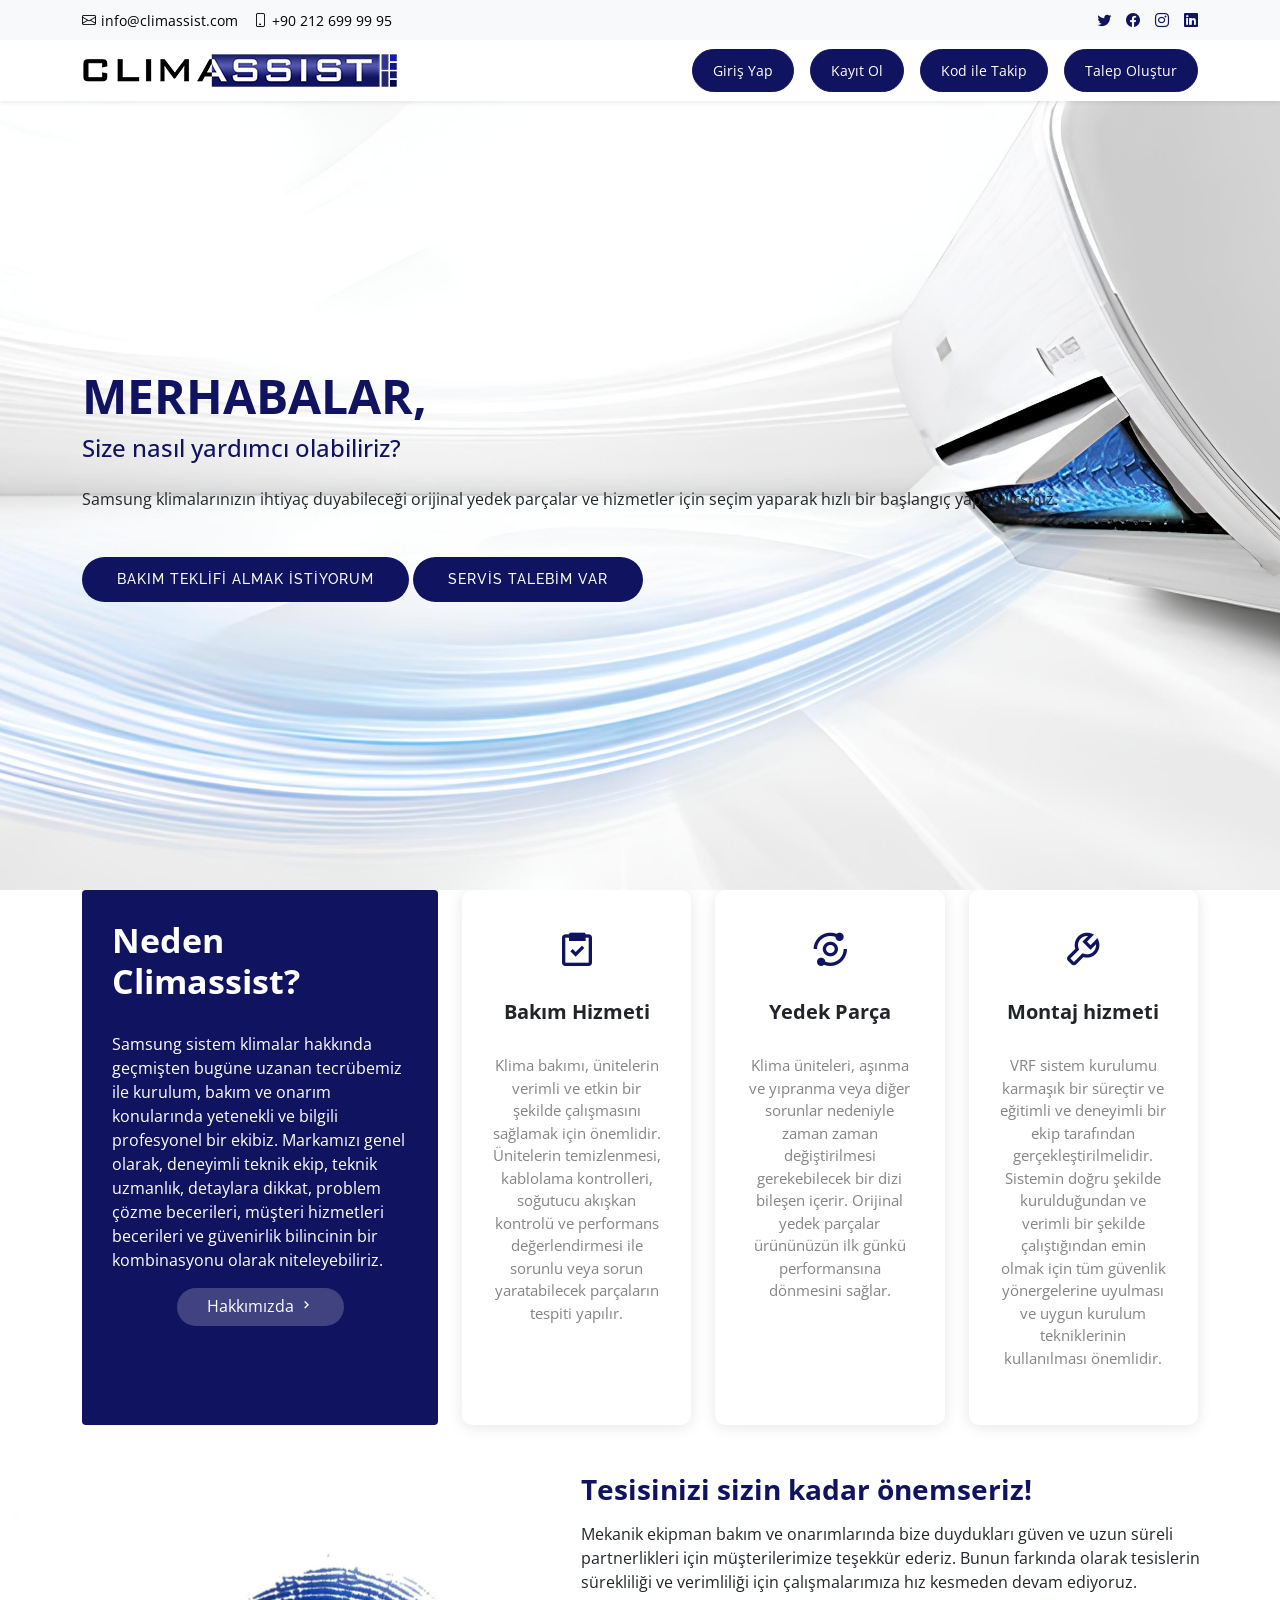
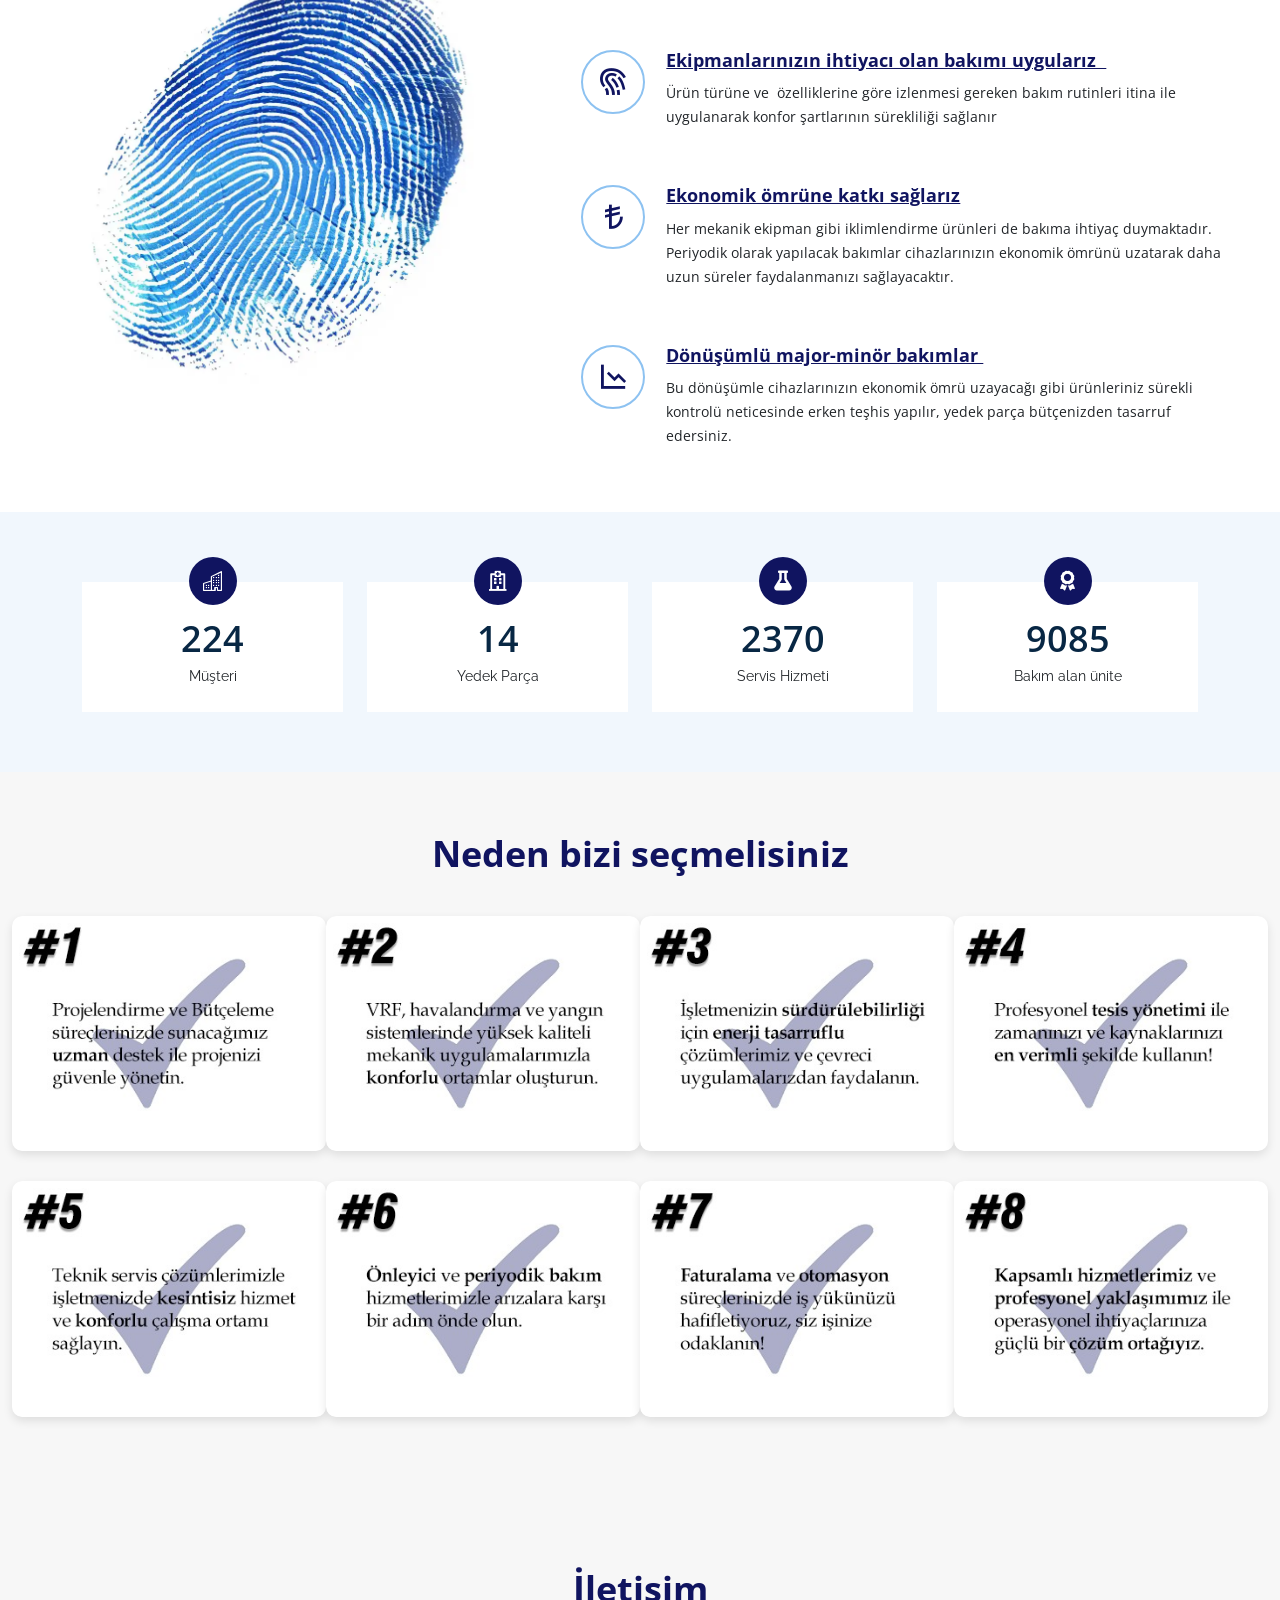
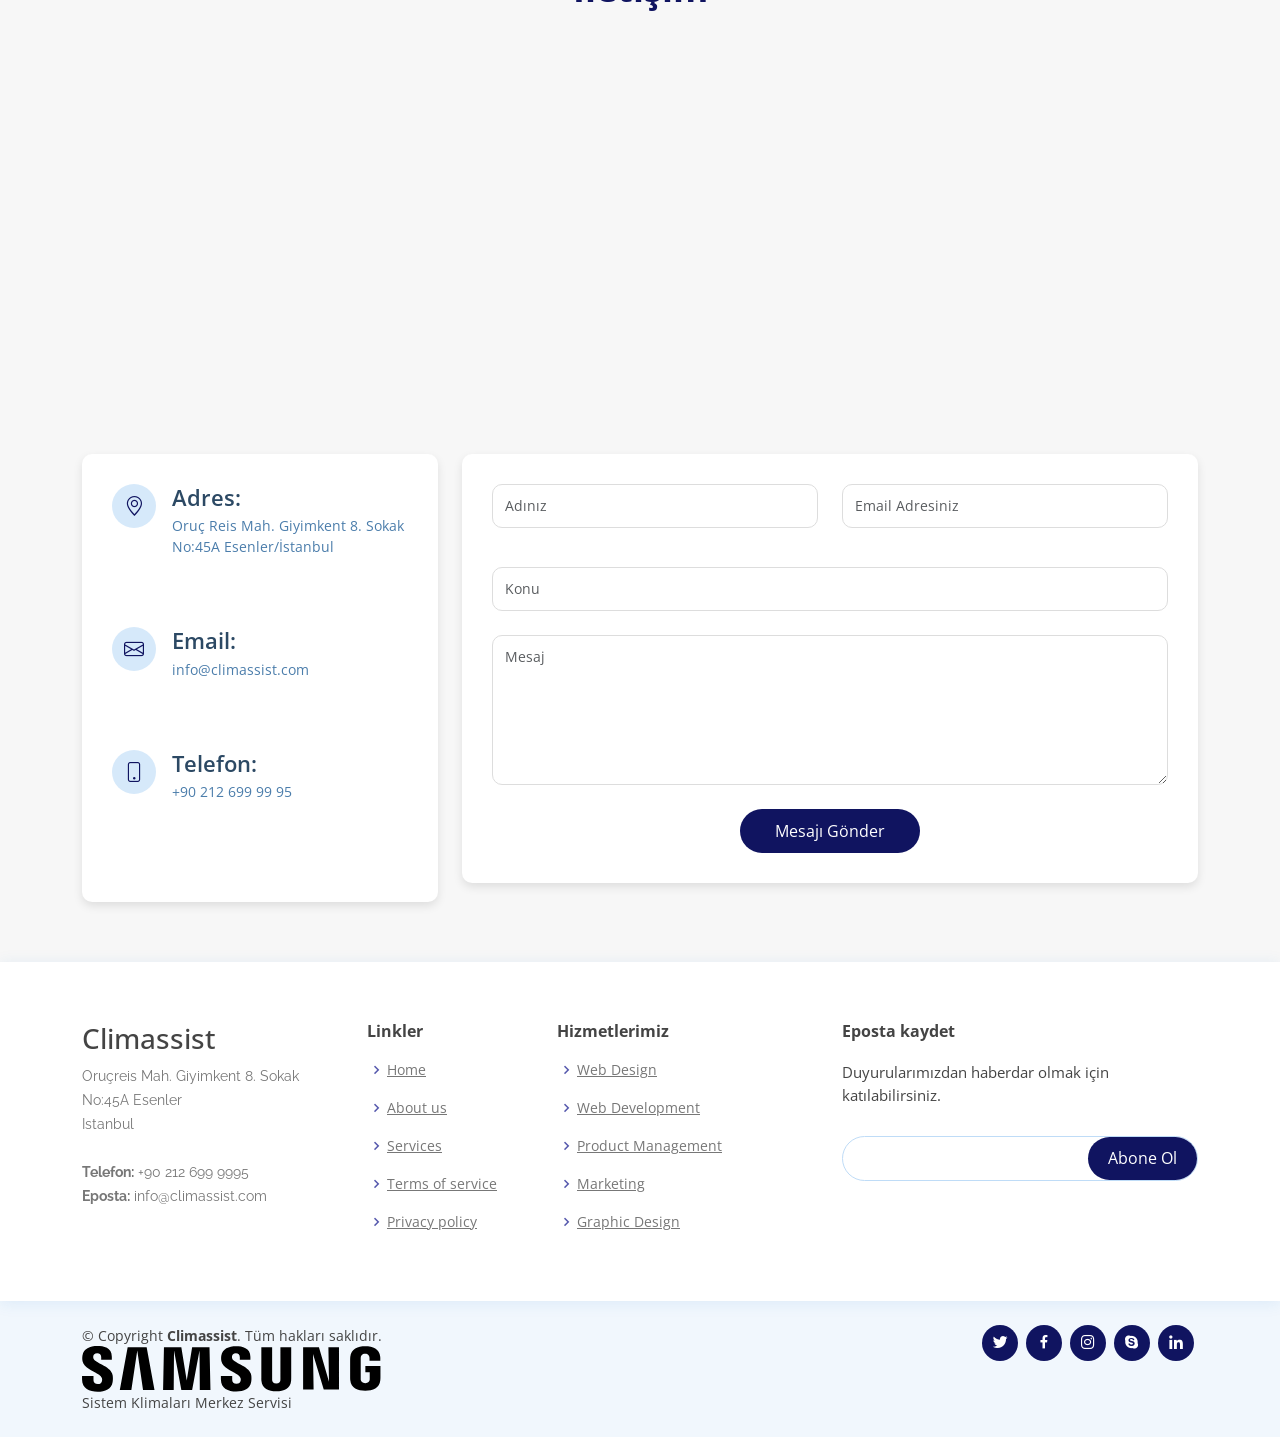
<file: index.html>
<!DOCTYPE html>
<html lang="tr">

<head>
  <meta charset="UTF-8">
  <meta name="viewport" content="width=device-width, initial-scale=1.0">
  <title>Climassist | Yedek Parça, Montaj, Bakım</title>
  <meta name="description"
  content="Samsung VRF ve diğer ticari/bireysel klima ürünleri için yedek parça, montaj ve bakım hizmeti ihtiyaçlarınız için iletişime geçebilirsiniz. Kompröser, fan motoru, elektronik kart, sensör, kumanda ve daha fazla yedek parça için teklif isteyiniz. Tüm Türkiye için sevk ve servis operasyonumuz mevcuttur.">

    <!-- Google Fonts -->
    <link href="https://fonts.googleapis.com/css?family=Open+Sans:300,300i,400,400i,600,600i,700,700i|Raleway:300,300i,400,400i,500,500i,600,600i,700,700i|Poppins:300,300i,400,400i,500,500i,600,600i,700,700i" rel="stylesheet">
    
  <!-- Favicons -->
  <meta content="text/html; charset=utf-8" http-equiv="Content-Type">
  <meta content="tr" http-equiv="Content-Language">
  <meta name="description" content="Samsung VRF ve diğer ticari/bireysel klima ürünleri için yedek parça, montaj ve bakım hizmeti ihtiyaçlarınız için iletişime geçebilirsiniz. Kompröser, fan motoru, elektronik kart, sensör, kumanda ve daha fazla yedek parça için teklif isteyiniz. Tüm Türkiye için sevk ve servis operasyonumuz mevcuttur.">
  <link href="img/favicon.png" rel="icon">
  <link href="img/apple-touch-icon.png" rel="apple-touch-icon">

  <!-- Bootstrap CSS -->
  <link href="https://cdn.jsdelivr.net/npm/bootstrap@5.3.0-alpha1/dist/css/bootstrap.min.css" rel="stylesheet">

  <!-- Özel CSS -->
  <link href="style.css" rel="stylesheet">

  <!-- Vendor CSS Files -->
  <link href="vendor/fontawesome-free/css/all.min.css" rel="stylesheet">
  <link href="vendor/animate.css/animate.min.css" rel="stylesheet">
  <link href="vendor/bootstrap-icons/bootstrap-icons.css" rel="stylesheet">
  <link href="vendor/boxicons/css/boxicons.min.css" rel="stylesheet">
  <link href="vendor/glightbox/css/glightbox.min.css" rel="stylesheet">
  <link href="vendor/remixicon/remixicon.css" rel="stylesheet">
  <link href="vendor/swiper/swiper-bundle.min.css" rel="stylesheet">

</head>

<body>
  <div id="topbar" class="d-flex align-items-center fixed-top">
    <div class="container d-flex justify-content-between">
      <div class="contact-info d-flex align-items-center">
        <i class="bi bi-envelope"></i> <a href="mailto:info@climassist.com">info@climassist.com</a>
        <i class="bi bi-phone"></i> +90 212 699 99 95
      </div>
      <div class="d-none d-lg-flex social-links align-items-center">
        <a href="#" class="twitter"><i class="bi bi-twitter"></i></a>
        <a href="#" class="facebook"><i class="bi bi-facebook"></i></a>
        <a href="#" class="instagram"><i class="bi bi-instagram"></i></a>
        <a href="#" class="linkedin"><i class="bi bi-linkedin"></i></a>
      </div>
    </div>
  </div>

  <!-- Navbar -->
  <nav class="navbar navbar-expand-lg navbar-light bg-white shadow-sm fixed-top">
    <div class="container">
      <!-- Logo -->
      <a class="navbar-brand" href="index.html">
        <img src="img/climassist_logo.png" alt="Logo" style="height: 35px;">
      </a>
      <!-- Mobil Menü Butonu -->
      <button class="navbar-toggler" type="button" data-bs-toggle="collapse" data-bs-target="#navbarNav" aria-controls="navbarNav" aria-expanded="false" aria-label="Toggle navigation">
        <span class="navbar-toggler-icon"></span>
      </button>
      <!-- Menü -->
      <div class="collapse navbar-collapse" id="navbarNav">
        <ul class="navbar-nav ms-auto">
        </ul>
        <a href="login.html" class="btn btn-primary ms-3">Giriş Yap</a>
        <a href="register.html" class="btn btn-primary ms-3">Kayıt Ol</a>
        <a href="code_track.html" class="btn btn-primary ms-3">Kod ile Takip</a>
        <a href="request_form.html" class="btn btn-primary ms-3">Talep Oluştur</a>
      </div>
    </div>
  </nav>

 <!-- Hero Start -->
 <section id="hero" class="d-flex align-items-center">
  <div class="container">
    <h1>Merhabalar,</h1>
    <h2>Size nasıl yardımcı olabiliriz?</h2><br>
    <p>Samsung klimalarınızın ihtiyaç duyabileceği orijinal yedek parçalar ve hizmetler için seçim yaparak hızlı bir başlangıç yapabilirsiniz.</p>
    <a href="#about" class="btn-get-started scrollto">Bakım teklifi almak istiyorum</a>
    <a href="#about" class="btn-get-started scrollto">Servis talebim var</a>
  </div>
</section>
<!-- End Hero -->

<!-- Start NedenBiz -->
<section id="why-us" class="why-us">
  <div class="container">

    <div class="row">
      <div class="col-lg-4 d-flex align-items-stretch">
        <div class="content">
          <h3>Neden Climassist?</h3>
          <p>
              Samsung sistem klimalar hakkında geçmişten bugüne uzanan tecrübemiz ile kurulum, bakım ve onarım konularında yetenekli ve bilgili profesyonel bir ekibiz.
              Markamızı genel olarak, deneyimli teknik ekip, teknik uzmanlık, detaylara dikkat, problem çözme becerileri, müşteri hizmetleri becerileri ve güvenirlik bilincinin bir kombinasyonu olarak niteleyebiliriz.
          </p>
          <div class="text-center">
            <a href="#" class="more-btn">Hakkımızda <i class="bx bx-chevron-right"></i></a>
          </div>
        </div>
      </div>
      <div class="col-lg-8 d-flex align-items-stretch">
        <div class="icon-boxes d-flex flex-column justify-content-center">
          <div class="row">
            <div class="col-xl-4 d-flex align-items-stretch">
              <div class="icon-box mt-4 mt-xl-0">
                <i class="bx bx-task"></i>
                <h4>Bakım Hizmeti</h4>
                <p>Klima bakımı, ünitelerin verimli ve etkin bir şekilde çalışmasını sağlamak için önemlidir. Ünitelerin temizlenmesi, kablolama kontrolleri, soğutucu akışkan kontrolü ve performans değerlendirmesi ile sorunlu veya sorun yaratabilecek parçaların tespiti yapılır.</p>
              </div>
            </div>
            <div class="col-xl-4 d-flex align-items-stretch">
              <div class="icon-box mt-4 mt-xl-0">
                <i class="bx bx-analyse"></i>
                <h4>Yedek Parça</h4>
                <p>Klima üniteleri, aşınma ve yıpranma veya diğer sorunlar nedeniyle zaman zaman değiştirilmesi gerekebilecek bir dizi bileşen içerir. Orijinal yedek parçalar ürününüzün ilk günkü performansına dönmesini sağlar.</p>
              </div>
            </div>
            <div class="col-xl-4 d-flex align-items-stretch">
              <div class="icon-box mt-4 mt-xl-0">
                <i class="bx bx-wrench"></i>
                <h4>Montaj hizmeti</h4>
                <p>VRF sistem kurulumu karmaşık bir süreçtir ve eğitimli ve deneyimli bir ekip tarafından gerçekleştirilmelidir. Sistemin doğru şekilde kurulduğundan ve verimli bir şekilde çalıştığından emin olmak için tüm güvenlik yönergelerine uyulması ve uygun kurulum tekniklerinin kullanılması önemlidir.</p>
              </div>
            </div>
          </div>
        </div><!-- End .content-->
      </div>
    </div>

  </div>
</section>
 <!-- End NedenBiz -->

  <!-- ======= About Section ======= -->
   <section id="about" class="about">
    <div class="container-fluid">

      <div class="row">
        <div class="col-xl-5 col-lg-6 justify-content-center d-flex flex-column">
          <img src="img/fingerprint.jpg">
        </div>

        <div class="col-xl-7 col-lg-6 icon-boxes d-flex flex-column align-items-stretch justify-content-center py-5 px-lg-5">
          <h3>Tesisinizi sizin kadar önemseriz!</h3>
          <p>Mekanik ekipman bakım ve onarımlarında bize duydukları güven ve uzun süreli partnerlikleri için müşterilerimize teşekkür ederiz. Bunun farkında olarak tesislerin sürekliliği ve verimliliği için çalışmalarımıza hız kesmeden devam ediyoruz.</p>

          <div class="icon-box">
            <div class="icon"><i class="bx bx-fingerprint"></i></div>
            <h4 class="title"><a href="">Ekipmanlarınızın ihtiyacı olan bakımı uygularız&nbsp;&nbsp;</a></h4>
            <p class="description">Ürün türüne ve&nbsp; özelliklerine göre izlenmesi gereken bakım rutinleri itina ile uygulanarak konfor şartlarının sürekliliği sağlanır&nbsp; &nbsp;</p>
          </div>

          <div class="icon-box">
            <div class="icon"><i class="bx bx-lira"></i></div>
            <h4 class="title"><a href="">Ekonomik ömrüne katkı sağlarız</a></h4>
            <p class="description">Her mekanik ekipman gibi iklimlendirme ürünleri de bakıma ihtiyaç duymaktadır. Periyodik olarak yapılacak bakımlar cihazlarınızın ekonomik ömrünü uzatarak daha uzun süreler faydalanmanızı sağlayacaktır.</p>
          </div>

          <div class="icon-box">
            <div class="icon"><i class="bx bx-line-chart-down"></i></div>
            <h4 class="title"><a href="">Dönüşümlü major-minör bakımlar&nbsp;</a></h4>
            <p class="description">Bu dönüşümle cihazlarınızın ekonomik ömrü uzayacağı gibi ürünleriniz sürekli kontrolü neticesinde erken teşhis yapılır, yedek parça bütçenizden tasarruf edersiniz.&nbsp; &nbsp;</p>
          </div>

        </div>
      </div>

    </div>
  </section>
  <!-- End About Section -->
     
  <!-- ======= Counts Section ======= -->
     <section id="counts" class="counts">
      <div class="container">

        <div class="row">

          <div class="col-lg-3 col-md-6">
            <div class="count-box">
              <i class="bi bi-building"></i>
              <span data-purecounter-start="0" data-purecounter-end="850" data-purecounter-duration="3" class="purecounter"></span>
              <p>Müşteri</p>
            </div>
          </div>

          <div class="col-lg-3 col-md-6 mt-5 mt-md-0">
            <div class="count-box">
              <i class="far fa-hospital"></i>
              <span data-purecounter-start="0" data-purecounter-end="18" data-purecounter-duration="1" class="purecounter"></span>
              <p>Yedek Parça</p>
            </div>
          </div>

          <div class="col-lg-3 col-md-6 mt-5 mt-lg-0">
            <div class="count-box">
              <i class="fas fa-flask"></i>
              <span data-purecounter-start="0" data-purecounter-end="3000" data-purecounter-duration="1" class="purecounter"></span>
              <p>Servis Hizmeti</p>
            </div>
          </div>

          <div class="col-lg-3 col-md-6 mt-5 mt-lg-0">
            <div class="count-box">
              <i class="fas fa-award"></i>
              <span data-purecounter-start="0" data-purecounter-end="11500" data-purecounter-duration="1" class="purecounter"></span>
              <p>Bakım alan ünite</p>
            </div>
          </div>

        </div>

      </div>
    </section>
    <!-- End Counts Section -->

     <!-- ======= Gallery Section ======= -->
<section id="gallery" class="gallery">
  <div class="container">
      <div class="section-title">
          <h2>Neden bizi seçmelisiniz</h2>
      </div>
  </div>

  <div class="container-fluid">
      <div class="row g-0">

          <div class="col-lg-3 col-md-4">
              <div class="gallery-item">
                  <a href="img/gallery_images/img_1.jpg" class="galelry-lightbox">
                      <img src="img/gallery_images/img_1.jpg" alt="" class="img-fluid">
                  </a>
              </div>
          </div>

          <div class="col-lg-3 col-md-4">
              <div class="gallery-item">
                  <a href="img/gallery_images/img_2.jpg" class="galelry-lightbox">
                      <img src="img/gallery_images/img_2.jpg" alt="" class="img-fluid">
                  </a>
              </div>
          </div>

          <div class="col-lg-3 col-md-4">
              <div class="gallery-item">
                  <a href="img/gallery_images/img_3.jpg" class="galelry-lightbox">
                      <img src="img/gallery_images/img_3.jpg" alt="" class="img-fluid">
                  </a>
              </div>
          </div>

          <div class="col-lg-3 col-md-4">
              <div class="gallery-item">
                  <a href="img/gallery_images/img_4.jpg" class="galelry-lightbox">
                      <img src="img/gallery_images/img_4.jpg" alt="" class="img-fluid">
                  </a>
              </div>
          </div>
<div class="col-lg-3 col-md-4">
              <div class="gallery-item">
                  <a href="img/gallery_images/img_5.jpg" class="galelry-lightbox">
                      <img src="img/gallery_images/img_5.jpg" alt="" class="img-fluid">
                  </a>
              </div>
          </div>

          <div class="col-lg-3 col-md-4">
              <div class="gallery-item">
                  <a href="img/gallery_images/img_6.jpg" class="galelry-lightbox">
                      <img src="img/gallery_images/img_6.jpg" alt="" class="img-fluid">
                  </a>
              </div>
          </div>

          <div class="col-lg-3 col-md-4">
              <div class="gallery-item">
                  <a href="img/gallery_images/img_7.jpg" class="galelry-lightbox">
                      <img src="img/gallery_images/img_7.jpg" alt="" class="img-fluid">
                  </a>
              </div>
          </div>

          <div class="col-lg-3 col-md-4">
              <div class="gallery-item">
                  <a href="img/gallery_images/img_8.jpg" class="galelry-lightbox">
                      <img src="img/gallery_images/img_8.jpg" alt="" class="img-fluid">
                  </a>
              </div>
          </div>

      </div>

  </div>
</section>
<!-- End Gallery Section -->

<!-- ======= Contact Section ======= -->
<section id="contact" class="contact">
  <div class="container">
    <div class="section-title">
      <h2>İletişim</h2>
    </div>
  </div>

  <div>
    <iframe style="border:0; width: 100%; height: 350px;" src="https://www.google.com/maps/embed?pb=!1m18!1m12!1m3!1d3008.0928272446413!2d28.869414176530974!3d41.06696351580843!2m3!1f0!2f0!3f0!3m2!1i1024!2i768!4f13.1!3m3!1m2!1s0x14cab00f654f4e6f%3A0x6356d8e1c4c9306d!2sClimassist%20%7C%20Ozz%20Mühendislik!5e0!3m2!1str!2str!4v1723722832372!5m2!1str!2str" frameborder="0" allowfullscreen></iframe>
  </div>

  <div class="container">
    <div class="row mt-5">

      <div class="col-lg-4">
        <div class="info">
          <div class="address">
            <i class="bi bi-geo-alt"></i>
            <h4>Adres:</h4>
            <p>Oruç Reis Mah. Giyimkent 8. Sokak No:45A Esenler/İstanbul</p>
          </div>

          <div class="email">
            <i class="bi bi-envelope"></i>
            <h4>Email:</h4>
            <p>info@climassist.com</p>
          </div>

          <div class="phone">
            <i class="bi bi-phone"></i>
            <h4>Telefon:</h4>
            <p>+90 212 699 99 95</p>
          </div>

        </div>

      </div>

      <div class="col-lg-8 mt-5 mt-lg-0">

        <form action="forms/contact.php" method="post" role="form" class="php-email-form">
          <div class="row">
            <div class="col-md-6 form-group">
              <input type="text" name="name" class="form-control" id="name" placeholder="Adınız" required>
            </div>
            <div class="col-md-6 form-group mt-3 mt-md-0">
              <input type="email" class="form-control" name="email" id="email" placeholder="Email Adresiniz" required>
            </div>
          </div>
          <div class="form-group mt-3">
            <input type="text" class="form-control" name="subject" id="subject" placeholder="Konu" required>
          </div>
          <div class="form-group mt-3">
            <textarea class="form-control" name="message" rows="5" placeholder="Mesaj" required></textarea>
          </div>
          <div class="my-3">
            <div class="loading">Loading</div>
            <div class="error-message"></div>
            <div class="sent-message">Your message has been sent. Thank you!</div>
          </div>
          <div class="text-center"><button type="submit">Mesajı Gönder</button></div>
        </form>

      </div>

    </div>

  </div>
</section>
<!-- End Contact Section -->
</main>
<!-- End #main -->
 <!-- ======= Footer ======= -->
 <footer id="footer">

  <div class="footer-top">
    <div class="container">
      <div class="row">

        <div class="col-lg-3 col-md-6 footer-contact">
          <h3>Climassist</h3>
          <p>
            Oruçreis Mah. Giyimkent 8. Sokak<br>
            No:45A Esenler<br>
            Istanbul <br><br>
            <strong>Telefon:</strong> +90 212 699 9995<br>
            <strong>Eposta:</strong> info@climassist.com<br>
          </p>
        </div>

        <div class="col-lg-2 col-md-6 footer-links">
          <h4>Linkler</h4>
          <ul>
            <li><i class="bx bx-chevron-right"></i> <a href="#">Home</a></li>
            <li><i class="bx bx-chevron-right"></i> <a href="#">About us</a></li>
            <li><i class="bx bx-chevron-right"></i> <a href="#">Services</a></li>
            <li><i class="bx bx-chevron-right"></i> <a href="#">Terms of service</a></li>
            <li><i class="bx bx-chevron-right"></i> <a href="#">Privacy policy</a></li>
          </ul>
        </div>

        <div class="col-lg-3 col-md-6 footer-links">
          <h4>Hizmetlerimiz</h4>
          <ul>
            <li><i class="bx bx-chevron-right"></i> <a href="#">Web Design</a></li>
            <li><i class="bx bx-chevron-right"></i> <a href="#">Web Development</a></li>
            <li><i class="bx bx-chevron-right"></i> <a href="#">Product Management</a></li>
            <li><i class="bx bx-chevron-right"></i> <a href="#">Marketing</a></li>
            <li><i class="bx bx-chevron-right"></i> <a href="#">Graphic Design</a></li>
          </ul>
        </div>

        <div class="col-lg-4 col-md-6 footer-newsletter">
          <h4>Eposta kaydet</h4>
          <p>Duyurularımızdan haberdar olmak için katılabilirsiniz.</p>
          <form action="" method="post">
            <input type="email" name="email"><input type="submit" value="Abone Ol">
          </form>
        </div>

      </div>
    </div>
  </div>

  <div class="container d-md-flex py-4">

    <div class="me-md-auto text-center text-md-start">
      <div class="copyright">
        &copy; Copyright <strong><span>Climassist</span></strong>. Tüm hakları saklıdır.
      </div>
      <div class="samsung_logo-icon">
                      <svg xmlns="http://www.w3.org/2000/svg" viewBox="0 0 105 16" focusable="false">
                          <g fill="none" fill-rule="evenodd">
                            <path d="M0.964 0H121.507V32H0.964z" transform="translate(-9 -8)"></path>
                            <path fill="#000" fill-rule="nonzero" d="M15.937 19.184c.155.363.104.829.026 1.114-.13.492-.466 1.01-1.45 1.01-.931 0-1.5-.544-1.5-1.347v-1.45H9v1.14C9 22.99 11.614 24 14.436 24c2.692 0 4.918-.932 5.28-3.417.181-1.295.052-2.123-.026-2.46-.62-3.133-6.29-4.065-6.73-5.8-.077-.31-.051-.62-.026-.776.104-.466.44-1.01 1.372-1.01.88 0 1.398.544 1.398 1.346v.933h3.728v-1.062C19.432 8.492 16.507 8 14.384 8c-2.666 0-4.815.88-5.229 3.314-.103.673-.13 1.269.026 2.02.673 3.028 5.98 3.909 6.756 5.85zm48.534-.025c.155.362.103.828.026 1.087-.13.492-.466.984-1.45.984-.932 0-1.475-.544-1.475-1.347V18.46h-3.96v1.139c0 3.288 2.588 4.297 5.383 4.297 2.667 0 4.867-.906 5.23-3.391.18-1.269.05-2.123-.027-2.434-.621-3.107-6.238-4.013-6.652-5.747-.078-.311-.052-.622-.026-.777.104-.466.414-.984 1.346-.984.854 0 1.372.544 1.372 1.346v.907h3.701V11.78c0-3.21-2.899-3.728-4.995-3.728-2.615 0-4.763.88-5.177 3.288-.104.647-.13 1.243.026 1.993.673 3.03 5.927 3.91 6.678 5.826zm30.984 1.32l-.207-12.013h3.701v14.757h-5.332l-3.753-12.401.207 12.401h-3.676V8.466h5.54l3.52 12.013zM28.335 9.553l-2.07 13.826h-4.038l2.744-14.913h6.652l2.744 14.913h-4.012l-2.02-13.826zm21.796 0L47.542 23.38h-3.779L41.201 9.553l-.104 13.826H37.37l.31-14.913h6.083l1.89 11.65 1.89-11.65h6.082l.337 14.913h-3.728l-.103-13.826zm26.868 11.6c1.035 0 1.372-.726 1.424-1.088.026-.156.026-.389.026-.57V8.44h3.779V19.16c0 .284-.026.828-.026.983-.259 2.797-2.46 3.703-5.203 3.703-2.744 0-4.944-.906-5.203-3.703-.026-.155-.052-.699-.026-.983V8.44h3.78v11.055c0 .181 0 .414.025.57.078.388.389 1.087 1.424 1.087zm31.165-.156c1.087 0 1.45-.7 1.527-1.088.026-.18.052-.388.026-.57v-2.174h-1.527V14.99h5.28v4.013c0 .285 0 .492-.051.984-.259 2.719-2.615 3.676-5.255 3.676-2.64 0-4.996-.957-5.254-3.676-.052-.492-.052-.699-.052-.984v-6.291c0-.259.026-.725.052-.984.336-2.796 2.588-3.676 5.254-3.676 2.64 0 4.97.88 5.229 3.676.052.466.026.984.026.984v.492h-3.78v-.829s0-.362-.051-.57c-.078-.336-.362-1.087-1.501-1.087-1.088 0-1.398.725-1.476 1.088-.052.207-.052.466-.052.699v6.835c0 .181 0 .388.026.57.104.414.492 1.087 1.58 1.087z" transform="translate(-9 -8)"></path>
                          </g>
                      </svg>
                    </div> Sistem Klimaları Merkez Servisi
      
    </div>
    <div class="social-links text-center text-md-right pt-3 pt-md-0">
      <a href="#" class="twitter"><i class="bx bxl-twitter"></i></a>
      <a href="#" class="facebook"><i class="bx bxl-facebook"></i></a>
      <a href="#" class="instagram"><i class="bx bxl-instagram"></i></a>
      <a href="#" class="google-plus"><i class="bx bxl-skype"></i></a>
      <a href="#" class="linkedin"><i class="bx bxl-linkedin"></i></a>
    </div>
  </div>
</footer>
<!-- End Footer -->




  <!-- Bootstrap JS -->
  <script src="https://cdn.jsdelivr.net/npm/bootstrap@5.3.0-alpha1/dist/js/bootstrap.bundle.min.js"></script>

  <script>
    // Topbar ve navbar'ı kontrol et
    document.addEventListener("DOMContentLoaded", function () {
      const topbar = document.getElementById("topbar");
      const navbar = document.querySelector(".navbar");
      let lastScrollTop = 0;

      window.addEventListener("scroll", function () {
        const currentScroll = window.pageYOffset || document.documentElement.scrollTop;

        if (currentScroll > lastScrollTop) {
          // Aşağı kaydırılıyor: Topbar ve navbar kaybolur
          topbar.style.top = "-40px";
          navbar.style.top = "0"; // Navbar en üste yerleşir
        } else {
          // Yukarı kaydırılıyor: Topbar geri gelir ve navbar topbar'ın altına yerleşir
          topbar.style.top = "0";
          navbar.style.top = "40px"; // Navbar tekrar topbar'ın altına yerleşir
        }

        lastScrollTop = currentScroll <= 0 ? 0 : currentScroll; // Negatif kaydırmayı sıfırla
      });
    });
  </script>

   <!-- Vendor JS Files -->
   <script src="vendor/purecounter/purecounter.js"></script>
   <script src="vendor/bootstrap/js/bootstrap.bundle.min.js"></script>
   <script src="vendor/glightbox/js/glightbox.min.js"></script>
   <script src="vendor/swiper/swiper-bundle.min.js"></script>
   <script src="vendor/php-email-form/validate.js"></script>
   
    <!-- Template Main JS File -->
  <script src="js/main.js"></script>


</body>

</html>
</file>
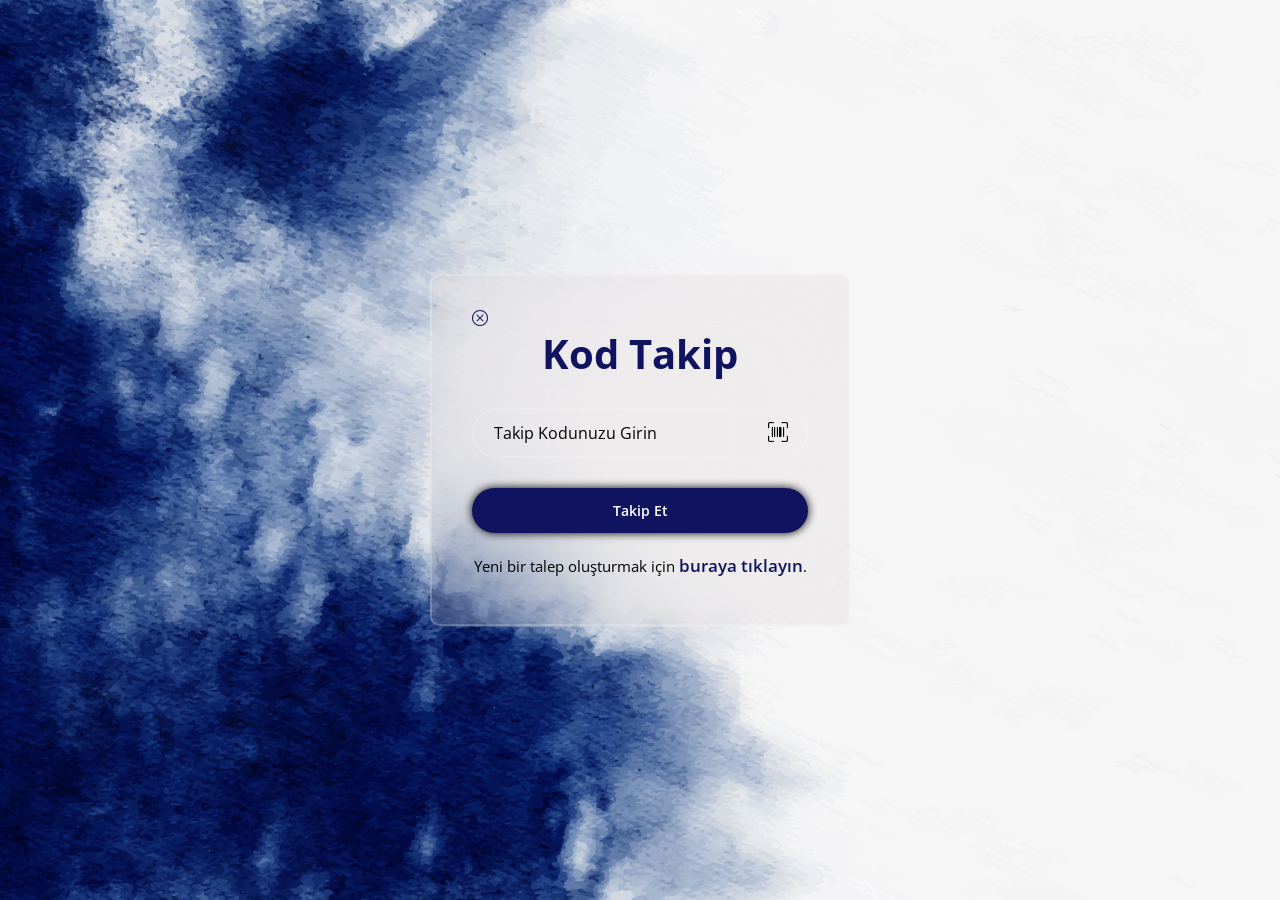
<file: code_track.html>
<!DOCTYPE html>
<html lang="tr">

<head>
    <meta charset="UTF-8">
    <meta name="viewport" content="width=device-width, initial-scale=1.0">
    <title>Kod Takip</title>

    <!-- Google Fonts -->
    <link
        href="https://fonts.googleapis.com/css?family=Open+Sans:300,300i,400,400i,600,600i,700,700i|Raleway:300,300i,400,400i,500,500i,600,600i,700,700i"
        rel="stylesheet">

    <!-- Favicons -->
    <link href="img/favicon.png" rel="icon">
    <link href="img/apple-touch-icon.png" rel="apple-touch-icon">

    <!-- Bootstrap CSS -->
    <link href="https://cdn.jsdelivr.net/npm/bootstrap@5.3.0-alpha1/dist/css/bootstrap.min.css" rel="stylesheet">

    <!-- Özel CSS -->
    <link href="style.css" rel="stylesheet">
    <!-- Vendor CSS Files -->
    <link href="vendor/fontawesome-free/css/all.min.css" rel="stylesheet">
    <link href="vendor/animate.css/animate.min.css" rel="stylesheet">
    <link href="vendor/bootstrap-icons/bootstrap-icons.css" rel="stylesheet">
    <link href="vendor/boxicons/css/boxicons.min.css" rel="stylesheet">
    <link href="vendor/glightbox/css/glightbox.min.css" rel="stylesheet">
    <link href="vendor/remixicon/remixicon.css" rel="stylesheet">
    <link href="vendor/swiper/swiper-bundle.min.css" rel="stylesheet">

    <style>
        * {
            margin: 0;
            padding: 0;
            box-sizing: border-box;
        }

        body {
            display: flex;
            justify-content: center;
            align-items: center;
            min-height: 100vh;
            background: url(img/1.jpg) no-repeat;
            background-position: center;
            background-size: cover;
        }

        .wrapper {
            width: 420px;
            background: transparent;
            color: black;
            border-radius: 10px;
            padding: 30px 40px;
            border: 2px solid rgba(255, 255, 255, .2);
            background: rgba(173, 160, 160, 0.1);
            backdrop-filter: blur(50px);
        }

        .wrapper h1 {
            font-size: 40px;
            text-align: center;
            font-family: "Open Sans", sans-serif;
            color: #101460;
        }

        .wrapper .input-box {
            position: relative;
            width: 100%;
            height: 50px;
            margin: 30px 0;
        }

        .input-box input {
            width: 100%;
            height: 100%;
            background: transparent;
            border: none;
            outline: none;
            border: 2px solid rgba(255, 255, 255, .2);
            border-radius: 40px;
            font-size: 16px;
            color: black;
            padding: 20px 45px 20px 20px;
        }

        .input-box input::placeholder {
            color: black;
        }

        .input-box i {
            position: absolute;
            right: 20px;
            top: 50%;
            transform: translateY(-50%);
            font-size: 20px;
        }

        .wrapper .btn-primary {
            width: 100%;
            height: 45px;
            border: none;
            outline: none;
            border-radius: 40px;
            box-shadow: 0 0 10px rgba(0, 0, 0, 1.0);
            color: #fff;
            font-weight: 600;
        }

        .wrapper .register-link {
            font-size: 14.5px;
            text-align: center;
            margin: 20px 0 15px;
        }

        .register-link p a {
            color: #101460;
            text-decoration: none;
            font-weight: 600;
            font-size: 17px;
        }

        .register-link p a:hover {
            text-decoration: underline;
        }
        .main-menu i{
            color: #101460;
        }
    </style>
</head>

<body>

    <div class="wrapper">
        <form id="trackForm" onsubmit="return validateCode()">
            <div class="main-menu">
    <a href="index.html">
        <i class="bi bi-x-circle"></i>
    </a>
</div>
            <h1><b>Kod Takip</b></h1>
            <div class="input-box">
                <input id="trackingCode" type="text" placeholder="Takip Kodunuzu Girin" maxlength="8" required>
                <i class="bi bi-upc-scan"></i>
            </div>
            <button type="submit" class="btn-primary">Takip Et</button>

            <div class="register-link">
                <p>Yeni bir talep oluşturmak için <a href="request_form.html">buraya tıklayın</a>.</p>
            </div>
        </form>
    </div>

    <!-- Vendor JS Files -->
    <script src="vendor/purecounter/purecounter.js"></script>
    <script src="vendor/bootstrap/js/bootstrap.bundle.min.js"></script>
    <script src="vendor/glightbox/js/glightbox.min.js"></script>
    <script src="vendor/swiper/swiper-bundle.min.js"></script>
    <script src="vendor/php-email-form/validate.js"></script>

    <!-- JavaScript -->
    <script>
        function validateCode() {
            const code = document.getElementById("trackingCode").value;

            // Check if the code is exactly 8 digits long and numeric
            if (/^\d{8}$/.test(code)) {
                alert("Kod geçerli, yönlendiriliyorsunuz...");
                return true; // Form is valid
            } else {
                alert("Lütfen yalnızca 8 haneli bir sayı giriniz!");
                return false; // Form is invalid
            }
        }
    </script>
</body>

</html>
</file>
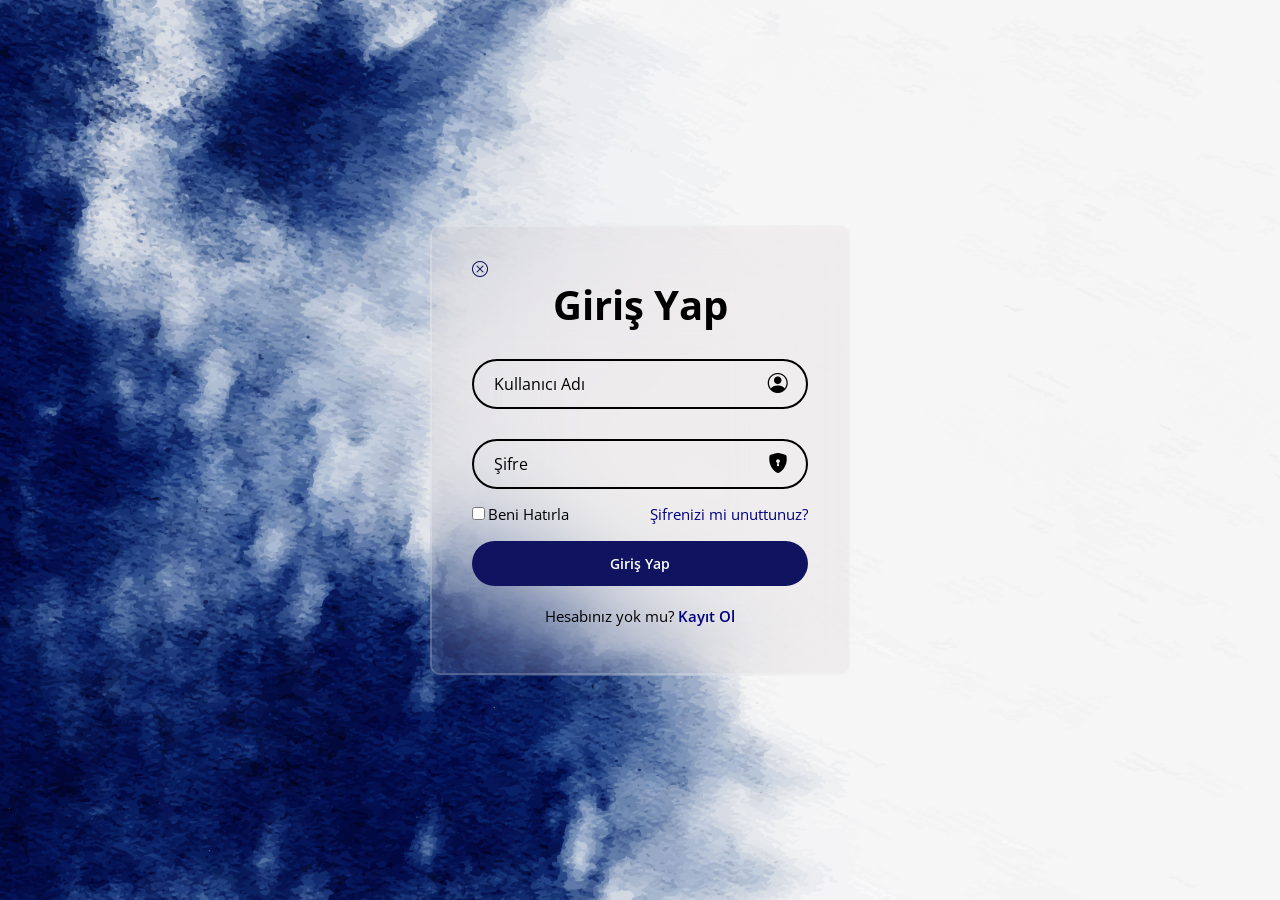
<file: login.html>
<!DOCTYPE html>
<html lang="tr">

<head>
  <meta charset="UTF-8">
  <meta name="viewport" content="width=device-width, initial-scale=1.0">
  <title>Giriş Yap</title>

  <!-- Google Fonts -->
  <link href="https://fonts.googleapis.com/css?family=Open+Sans:300,300i,400,400i,600,600i,700,700i|Raleway:300,300i,400,400i,500,500i,600,600i,700,700i|Poppins:300,300i,400,400i,500,500i,600,600i,700,700i" rel="stylesheet">

  <!-- Favicons -->
  <link href="img/favicon.png" rel="icon">
  <link href="img/apple-touch-icon.png" rel="apple-touch-icon">

  <!-- Bootstrap CSS -->
  <link href="https://cdn.jsdelivr.net/npm/bootstrap@5.3.0-alpha1/dist/css/bootstrap.min.css" rel="stylesheet">

  <!-- Özel CSS -->
  <link href="style.css" rel="stylesheet">
    <!-- Vendor CSS Files -->
    <link href="vendor/fontawesome-free/css/all.min.css" rel="stylesheet">
    <link href="vendor/animate.css/animate.min.css" rel="stylesheet">
    <link href="vendor/bootstrap-icons/bootstrap-icons.css" rel="stylesheet">
    <link href="vendor/boxicons/css/boxicons.min.css" rel="stylesheet">
    <link href="vendor/glightbox/css/glightbox.min.css" rel="stylesheet">
    <link href="vendor/remixicon/remixicon.css" rel="stylesheet">
    <link href="vendor/swiper/swiper-bundle.min.css" rel="stylesheet">

    <style>
        *{
          margin: 0;
          padding: 0;
          box-sizing: border-box;
        }
        
        body{
          display: flex;
          justify-content: center;
          align-items: center;
          min-height: 100vh;
          background: url(img/1.jpg) no-repeat;
          background-position: center;
          background-size: cover;
          
        }
        .wrapper{
          width: 420px;
          background: transparent;
          color: black;
          border-radius: 10px;
          padding: 30px 40px;
          border-radius: 10px;
          margin: 0 10px;
          border: 2px solid rgba(255, 255, 255, .2);
          background: rgba(173, 160, 160, 0.1);
          backdrop-filter: blur(50px)
        
        }
        .wrapper h1{
          font-size: 40px;
          text-align: center;
          font-family: "Open Sans", sans-serif;
        }
        .wrapper .input-box {
          position: relative;
          width: 100%;
          height: 50px;
          margin: 30px 0;
        }

        .input-box input {
          width: 100%;
          height: 100%;
          background: transparent;
          border: none;
          outline: none;
          border: 2px solid black;
          border-radius: 40px;
          font-size: 16px;
          color: black;
          padding: 20px 45px 20px 20px;
        }
        
        .input-box input::placeholder{
          color: black;
        }

        .input-box i {
          position: absolute;
          right: 20px;
          top: 50%;
          transform: translateY(-50%);
          font-size: 20px;
        }

        .wrapper .remember-forgot{
          display: flex;
          justify-content: space-between;
          font-size: 14.5px;
          margin: -15px 0 15px;
        }
        .remember-forgot label input{
          accent-color: black;
          margin-right: 3px;
        }
        .remember-forgot a{
          color: navy;
          text-decoration: none;

        }
        .remember-forgot a:hover{
          text-decoration: underline;

        }
        .wrapper .btn-primary{
          width: 100%;
          height: 45px;
          border: none;
          outline: none;
          border-radius: 40px;
          box-shadow: 0 0 10px rgba(0, 0, 0, 1.);
          color: #fff;
          font-weight: 600;
        }
        .wrapper .register-link{
          font-size: 14.5px;
          text-align: center;
          margin: 20px 0 15px;
        }
        .register-link p a {
          color:navy;
          text-decoration: none;
          font-weight: 600;
        }

        .register-link p a:hover{
          text-decoration: underline;
        } 
        .main-menu i{
            color: #101460;
            
            
        }
        
    </style>
</head>

<body>

 <div class="wrapper">
  <div class="main-menu">
    <a href="index.html">
        <i class="bi bi-x-circle"></i>
    </a>
</div>
  <form action="">
    <h1><b>Giriş Yap</b></h1>
    <div class="input-box">
      <input type="text" placeholder="Kullanıcı Adı" required>
      <i class="bi bi-person-circle"></i>
    </div>
    <div class="input-box">
      <input type="text" placeholder="Şifre" required>
      <i class="bi bi-shield-lock-fill"></i>
    </div>
    <div class="remember-forgot">
    <label><input type="checkbox">Beni Hatırla</label>
    <a href="#">Şifrenizi mi unuttunuz?</a>
  </div>

  <button type="submit" class="btn-primary">Giriş Yap</button>
  
  <div class="register-link">
  <p>Hesabınız yok mu? <a href="register.html">Kayıt Ol</a></p>
  </div>
  </form>

 </div>

 


   <!-- Vendor JS Files -->
   <script src="vendor/purecounter/purecounter.js"></script>
   <script src="vendor/bootstrap/js/bootstrap.bundle.min.js"></script>
   <script src="vendor/glightbox/js/glightbox.min.js"></script>
   <script src="vendor/swiper/swiper-bundle.min.js"></script>
   <script src="vendor/php-email-form/validate.js"></script>

</body>

</html>
</file>
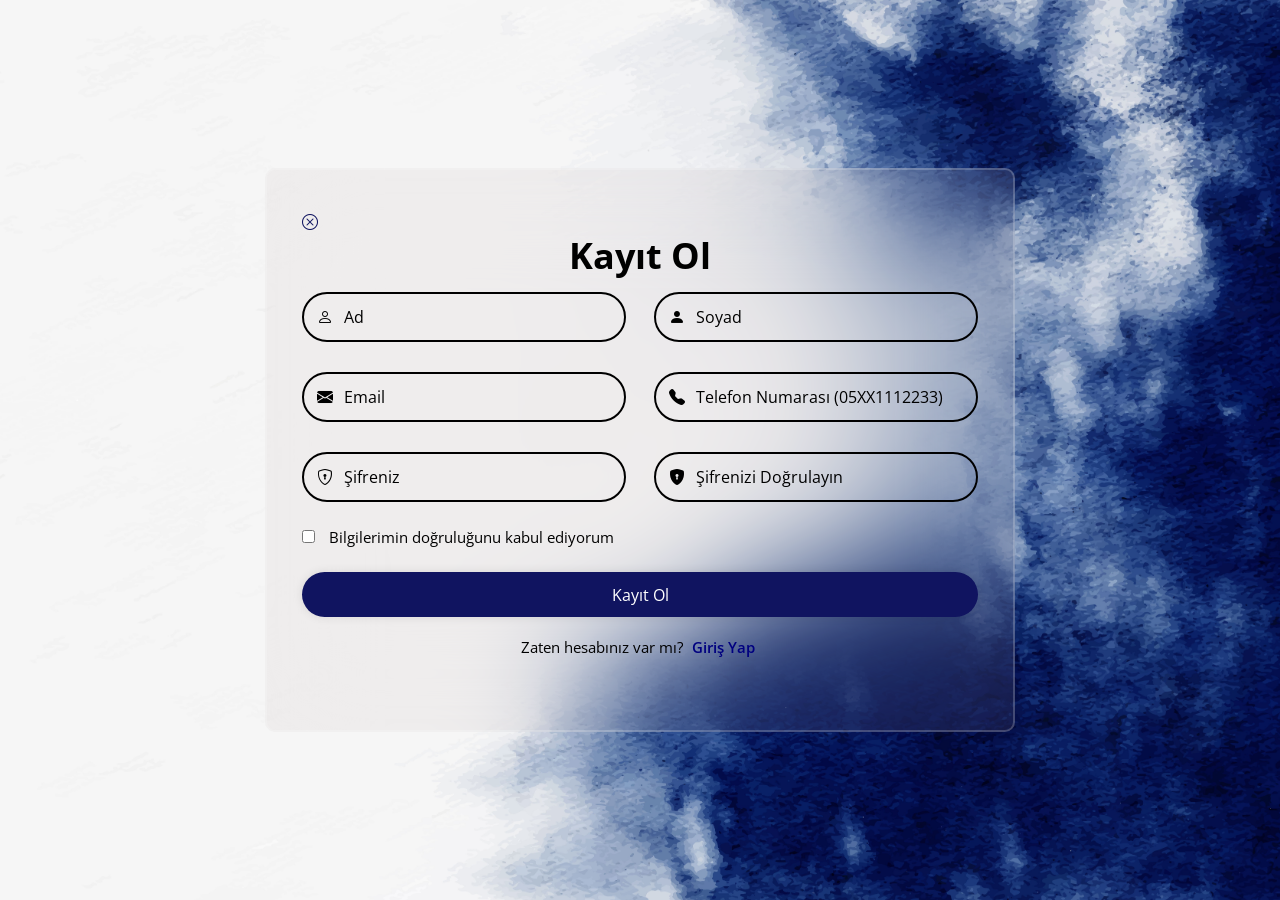
<file: register.html>
<!DOCTYPE html>
<html lang="en">
<head>
    <meta charset="UTF-8">
    <meta name="viewport" content="width=device-width, initial-scale=1.0">
    <title>Kayıt Ol</title>
  
    <!-- Google Fonts -->
    <link href="https://fonts.googleapis.com/css?family=Open+Sans:300,300i,400,400i,600,600i,700,700i|Raleway:300,300i,400,400i,500,500i,600,600i,700,700i|Poppins:300,300i,400,400i,500,500i,600,600i,700,700i" rel="stylesheet">
  
    <!-- Favicons -->
    <link href="img/favicon.png" rel="icon">
    <link href="img/apple-touch-icon.png" rel="apple-touch-icon">
  
    <!-- Bootstrap CSS -->
    <link href="https://cdn.jsdelivr.net/npm/bootstrap@5.3.0-alpha1/dist/css/bootstrap.min.css" rel="stylesheet">
  
    <!-- Özel CSS -->
    <link href="style.css" rel="stylesheet">

      <!-- Vendor CSS Files -->
      <link href="vendor/fontawesome-free/css/all.min.css" rel="stylesheet">
      <link href="vendor/animate.css/animate.min.css" rel="stylesheet">
      <link href="vendor/bootstrap-icons/bootstrap-icons.css" rel="stylesheet">
      <link href="vendor/boxicons/css/boxicons.min.css" rel="stylesheet">
      <link href="vendor/glightbox/css/glightbox.min.css" rel="stylesheet">
      <link href="vendor/remixicon/remixicon.css" rel="stylesheet">
      <link href="vendor/swiper/swiper-bundle.min.css" rel="stylesheet">
  
      <style>
        *{
            margin: 0;
            padding: 0;
            box-sizing: border-box;
            font-family: "Open Sans", sans-serif;
        }
        body{
            display: flex;
            justify-content: center;
            align-items: center;
            min-height: 100vd;
            background: url(img/2.jpg) no-repeat;
            background-size: cover;
            background-position: center;
        }
        .wrapper{
            width: 750px;
            border-radius: 10px;
            color: black;
            padding: 40px 35px 55px;
            border: 2px solid rgba(255, 255, 255, .2);
            background: rgba(173, 160, 160, 0.1);
            backdrop-filter: blur(50px);
        }   
        @media (max-width: 576px) {
            .input-box .input-field {
                width: 100%;
                margin: 10px 0 ;
            }
        }

        .wrapper h1{
            font-size: 36px;
            text-align: center;
            margin-bottom: 0px;
        }
        .wrapper .input-box{
            display: flex;
            justify-content: space-between;
            flex-wrap: wrap;
        }
        .input-box .input-field{
            position: relative;
            width: 48%;
            height: 50px;
            margin: 15px 0; 
        }
        .input-box .input-field input{
            width: 100%;
            height: 100%;
            background: transparent;
            border: 2px solid black;
            outline: none;
            font-size: 16px;
            color: black;
            border-radius: 40px;
            padding: 15px 15px 15px 40px;
        }
        .input-box .input-field input::placeholder{
            color:black;
        }
        .input-box .input-field i{
            position: absolute;
            top: 50%;
            transform: translateY(-50%);
            left: 15px;
        }
        .wrapper label{
            font-size: 14.5px;
            display: inline-block;
            margin: 10px 0 23px;
        }

        .wrapper label input { 
            accent-color: grey;
            margin-right: 10px;
        }

        .wrapper .btn-primary{
            width: 100%;
            height: 45px;
            box-shadow: 0 0 10px rgba(0, 0, 0, .1);
            border: none;
            outline: none;
            font-weight: 600px;
            color: #fff;
            font-size: 16px;
        }
        
        .register-link p a {
          color:navy;
          text-decoration: none;
          font-weight: 600;
          margin: 5px;
        }

        .register-link p a:hover{
          text-decoration: underline;
        }
        .wrapper .register-link{
          font-size: 14.5px;
          text-align: center;
          margin: 20px 0 15px;
        }
        .error-message {
            position: fixed;
            top: 50%;
            left: 50%;
            transform: translate(-50%, -50%);
            background-color: rgba(255, 255, 255, 0.9);
            color: #101460;
            padding: 20px 30px;
            border-radius: 8px;
            font-size: 16px;
            text-align: center;
            z-index: 9999;
            display: none;
            box-shadow: 0px 0px 15px rgba(0, 0, 0, 0.3);
        }
        .main-menu i{
            color: #101460;
            
            
        }
      </style>

</head>
<body>

    <div class="wrapper">

        <div class="main-menu">
            <a href="index.html">
                <i class="bi bi-x-circle"></i>
            </a>
        </div>

        <h1><b>Kayıt Ol</b></h1>

        <form>
            <div class="input-box">
                <div class="input-field">
                    <input type="text" name="first_name" placeholder="Ad" required>
                    <i class="bi bi-person"></i>
                </div>
                <div class="input-field">
                    <input type="text" name="last_name" placeholder="Soyad" required>
                    <i class="bi bi-person-fill"></i>
                </div>
            </div>

            <div class="input-box">
                <div class="input-field">
                    <input type="email" name="email" placeholder="Email" required>
                    <i class="bi bi-envelope-fill"></i>
                </div>
                <div class="input-field">
                    <input type="tel" name="phone" placeholder="Telefon Numarası (05XX1112233)" pattern="[0-9]{10}"
                        required>
                    <i class="bi bi-telephone-fill"></i>
                </div>
            </div>

            <div class="input-box">
                <div class="input-field">
                    <input type="password" name="password" placeholder="Şifreniz" required>
                    <i class="bi bi-shield-lock"></i>
                </div>
                <div class="input-field">
                    <input type="password" name="confirm_password" placeholder="Şifrenizi Doğrulayın" required>
                    <i class="bi bi-shield-lock-fill"></i>
                </div>
            </div>

            <label>
                <input type="checkbox" required> Bilgilerimin doğruluğunu kabul ediyorum
            </label>
            <button type="submit" class="btn-primary">Kayıt Ol</button>

            <div class="register-link">
                <p>Zaten hesabınız var mı? <a href="login.html">Giriş Yap</a></p>
            </div>
        </form>

    </div>

    <!-- Hata mesajı -->
    <div class="error-message" id="errorMessage">Şifreler uyuşmuyor!</div>

    <script>
        document.querySelector("form").addEventListener("submit", function (e) {
            const password = document.querySelector("input[name='password']").value;
            const confirmPassword = document.querySelector("input[name='confirm_password']").value;

            if (password !== confirmPassword) {
                e.preventDefault();
                const errorMessage = document.getElementById("errorMessage");
                errorMessage.style.display = "block";

                // Hata mesajını 3 saniye sonra gizle
                setTimeout(() => {
                    errorMessage.style.display = "none";
                }, 3000);
            }
        });
    </script>

</body>

</html>
</file>
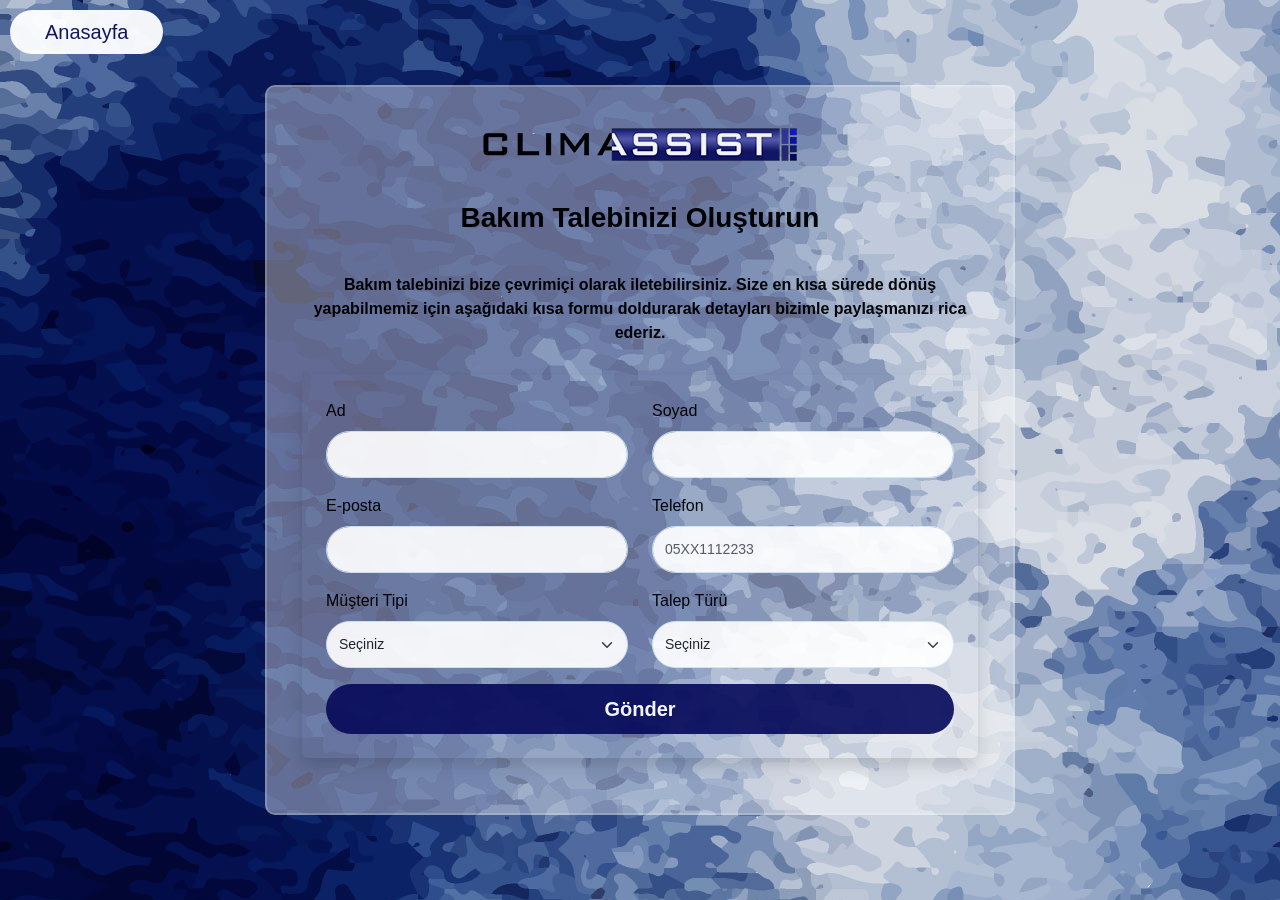
<file: request_form.html>
<!DOCTYPE html>
<html lang="tr">

<head>
    <meta charset="UTF-8">
    <meta name="viewport" content="width=device-width, initial-scale=1.0">
    <title>Bakım Talebi Formu</title>
    <link rel="stylesheet" href="https://cdn.jsdelivr.net/npm/bootstrap@5.3.0/dist/css/bootstrap.min.css">
    <link href="https://cdnjs.cloudflare.com/ajax/libs/font-awesome/6.0.0-beta3/css/all.min.css" rel="stylesheet">
    <link href="img/favicon.png" rel="icon">
    <link href="img/apple-touch-icon.png" rel="apple-touch-icon">
    <style>
        /* Genel Stil */
        body {
            font-family: Arial, sans-serif;
            background-color: #f8f9fa;
            color: #333;
            height: 100vh;
            display: flex;
            justify-content: center;
            align-items: center;
            margin: 0;
            background: url(img/1.jpg) no-repeat;
            opacity: 95%;
            
        }
        .container {
            width: 750px;
            border-radius: 10px;
            color: black;
            padding: 40px 35px 55px;
            border: 2px solid rgba(255, 255, 255, .2);
            background: rgba(350, 355, 355, 0.4);
            backdrop-filter: blur(70px);
        }

        .section-title h2 {
            font-size: 28px;
            font-weight: 600;
            color: black;
            margin-bottom: 15px;
            text-align: center;
            padding-top: 15px;
        }

        .description {
            color: black;
            font-size: 16px;
            margin-bottom: 30px;
            text-align: center;
            
        }

        form {
            width: 100%;
        }

        .form-label {
            font-weight: 500;
            color: black;
        }

        .form-control,
        .form-select {
            padding: 12px;
            font-size: 14px;
            border-radius: 36px;
            border: 1px solid #d6e9fa;
            transition: all 0.3s;
            width: 100%;
        }

        .form-control:focus,
        .form-select:focus {
            border-color: #000108;
            box-shadow: 0 0 6px rgba(16, 20, 96, 0.2);
        }

        .btn-primary {
            background-color: #101460;
            border: none;
            padding: 10px 20px;
            font-size: 20px;
            font-weight: bold;
            color: #fff;
            border-radius: 36px;
            transition: background-color 0.3s;
            width: 100%;
        }

        .btn-primary:hover {
            background-color: #166ab5;
        }
        .logo{
        text-align: center;
        }
        .back-button {
        position: absolute;
        top: 10px;
        left: 10px;
        z-index: 1000;
        padding: 7px 35px;
        background-color: #fff;
        color: #101460;
        border: none;
        border-radius: 22px;
        font-size: 20px;
        text-decoration: none;
        transition: background-color 0.3s;
        }

.back-button:hover {
    background-color: #0e6fb9;
}

        /* Yedek Parça ve Diğer Alanlar */
        #sparePartFields,
        #maintenanceFields,
        #installationFields {
            display: none;
        }
    </style>
</head>

<body>

    <!-- Bakım Talebi Formu -->
    <a class="back-button" href="index.html" class="btn btn-secondary mb-3">Anasayfa</a>    
    <div class="container">

        <div class="section-title">
            
            <div class="logo"><img src="img/climassist_logo.png"/></div><br>
            <h2>Bakım Talebinizi Oluşturun</h2><br>
            <p class="description"><b>
                Bakım talebinizi bize çevrimiçi olarak iletebilirsiniz. Size en kısa sürede dönüş yapabilmemiz için
                aşağıdaki kısa formu doldurarak detayları bizimle paylaşmanızı rica ederiz.
            </b></p>
        </div>
             


        <form class="shadow p-4 rounded" method="post">
            <div class="row mb-3">
                <div class="col-md-6">
                    <label for="username" class="form-label">Ad</label>
                    <input id="username" name="username" class="form-control" required autocomplete="given-name" />
                </div>
                <div class="col-md-6">
                    <label for="usersurname" class="form-label">Soyad</label>
                    <input id="usersurname" name="usersurname" class="form-control" required
                        autocomplete="family-name" />
                </div>
            </div>

            <div class="row mb-3">
                <div class="col-md-6">
                    <label for="email" class="form-label">E-posta</label>
                    <input id="email" name="email" class="form-control" type="email" required autocomplete="email" />
                </div>
                <div class="col-md-6">
                    <label for="phone" class="form-label">Telefon</label>
                    <input id="phone" name="phone" class="form-control" placeholder="05XX1112233" required />
                </div>
            </div>

            <div class="row mb-3">
                <div class="col-md-6">
                    <label for="clienttype" class="form-label">Müşteri Tipi</label>
                    <select id="clienttype" name="clienttype" class="form-select" required>
                        <option value="">Seçiniz</option>
                        <option value="Bireysel">Bireysel</option>
                        <option value="Kurumsal">Kurumsal</option>
                    </select>
                </div>
                <div class="col-md-6">
                    <label for="requesttype" class="form-label">Talep Türü</label>
                    <select id="requesttype" name="requesttype" class="form-select" required
                        onchange="updateFormFields()">
                        <option value="">Seçiniz</option>
                        <option value="Yedek Parça">Yedek Parça</option>
                        <option value="Bakım Aralığı">Bakım Aralığı</option>
                        <option value="Montaj ve Kurulum">Montaj ve Kurulum</option>
                    </select>
                </div>
            </div>

            <div id="sparePartFields" class="mb-3">
                <label for="spareparttype" class="form-label">Yedek Parça Tipi</label>
                <select id="spareparttype" name="spareparttype" class="form-select">
                    <option value="">Seçiniz</option>
                    <option value="Split Klima">Split / RAC / CAC / PAC</option>
                    <option value="VRF">VRF / DVM S2 / S / PlusIV</option>
                    <option value="FJM">FJM Multi</option>
                </select>
            </div>

            <div id="maintenanceFields" class="mb-3">
                <label for="recoverytime" class="form-label">Bakım Aralığı</label>
                <select id="recoverytime" name="recoverytime" class="form-select">
                    <option value="">Seçiniz</option>
                    <option value="3 Aylık">3 aylık</option>
                    <option value="6 Aylık">6 aylık</option>
                    <option value="1 Yıllık">1 Yıllık</option>
                </select>
            </div>

            <div id="installationFields" class="mb-3">
                <label for="unit" class="form-label">Ünite Tipi</label>
                <select id="unit" name="unit" class="form-select">
                    <option value="">Seçiniz</option>
                    <option value="Split">Split</option>
                    <option value="VRF">VRF</option>
                    <option value="FJM">FJM</option>
                </select>
            </div>

            <button type="submit" class="btn btn-primary">Gönder</button>
        </form>
    </div>

    <script>
        function updateFormFields() {
            var requestType = document.getElementById("requesttype").value;
            document.getElementById("sparePartFields").style.display = (requestType === "Yedek Parça") ? "block" : "none";
            document.getElementById("maintenanceFields").style.display = (requestType === "Bakım Aralığı") ? "block" : "none";
            document.getElementById("installationFields").style.display = (requestType === "Montaj ve Kurulum") ? "block" : "none";
        }
    </script>
</body>

</html>
</file>
<file: style.css>
/* Genel stil ayarları */
html, body {
  margin: 0;
  padding: 0;
  width: 100%;
  height: 100%;
  box-sizing: border-box; /* Kenar çerçeveleri düzenle */
  font-family: "Open Sans", sans-serif;
}

/* Topbar stil ayarları */
#topbar {
  background-color: #f8f9fa; /* Açık gri renk */
  color: #000; /* Siyah metin */
  height: 40px;
  font-size: 14px;
  z-index: 9999;
  display: flex;
  align-items: center;
  position: fixed;
  top: 0;
  left: 0;
  right: 0;
  padding: 0 15px;
  transition: top 0.5s ease-in-out; /* Yavaş geçiş efekti */
}

/* İletişim bilgileri stil ayarları */
#topbar .contact-info {
  display: flex;
  align-items: center;
}

#topbar .contact-info img {
  width: 16px;
  height: 16px;
  margin-right: 5px;
}

/* E-posta bağlantısı için stil */
#topbar .contact-info a {
  color: #000; /* Siyah metin */
  text-decoration: none; /* Alt çizgiyi tamamen kaldır */
}

#topbar .contact-info a:hover {
  text-decoration: none; /* Hover durumunda da alt çizgiyi kaldır */
}

/* Sosyal medya ikonlarının stili */
#topbar .social-links a {
  margin-left: 15px;
  display: inline-block;
  color: #101460;
}

#topbar .social-links a img {
  width: 24px;
  height: 24px;
  filter: grayscale(100%); /* Gri ikon */
  transition: filter 0.3s, transform 0.3s; /* Hover efektleri için */
}

#topbar .social-links a img:hover {
  filter: none; /* Renkli ikon */
  transform: scale(1.1); /* Hafif büyütme efekti */
}

/* Navbar stil ayarları */
.navbar {
  background-color: #fff;
  box-shadow: 0px 2px 10px rgba(0, 0, 0, 0.1);
  position: fixed;
  top: 40px; /* Topbar'ın hemen altına hizala */
  left: 0;
  right: 0;
  z-index: 998;
  transition: top 0.5s ease-in-out; /* Yavaş geçiş efekti */
}

/* Navbar menü linkleri */
.navbar-nav .nav-link {
  color: #2c4964;
  font-size: 14px;
  padding: 10px 15px;
}

.navbar-nav .nav-link:hover,
.navbar-nav .nav-link.active {
  color: #101460; /* Hover ve aktif linkler için lacivert renk */
}

/* Navbar mobil menü butonu */
.navbar-toggler {
  border: none;
}

.dropdown-menu .dropdown-submenu:hover > .dropdown-menu {
  display: block; /* Alt menü hover ile görünür */
}

/* Buton stil ayarları (Giriş Yap, Kayıt Ol, vb.) */
.btn-primary {
  background-color: #101460; /* Lacivert arka plan */
  border-color: #101460; /* Lacivert border */
  color: white; /* Beyaz yazı */
  border-radius: 80px; /* Oval şekil */
  padding: 10px 20px; /* Butonun içi */
  font-size: 14px; /* Buton yazı boyutu */
  text-decoration: none; /* Alt çizgi yok */
}

.btn-primary:hover {
  background-color: #166ab5; /* Hover durumunda açık lacivert */
  border-color: #166ab5; /* Hover border rengi */
}

/* Hero bölümü */
#hero {
  width: 100%;
  height: 90vh; /* Ekranın %90 yüksekliği */
  background: url("img/y.jpg") top center no-repeat ; /* Arka plan ayarı */
  background-size: cover;
  margin: 0; /* Varsayılan dış boşlukları kaldır */
  padding: 0; /* İç boşlukları kaldır */
  position: relative;
  margin-top: 80px; /* Topbar (40px) ve Navbar (40px) boşluğunu dengele */
  z-index: 1; /* Üstte görünmesini sağla */
  
}

#hero .container {
  position: relative;
}

#hero h1 {
  margin: 0;
  font-size: 48px;
  font-weight: 700;
  line-height: 56px;
  text-transform: uppercase;
  color: #101460;
}

#hero h2 {
  color: #101460;
  margin: 10px 0 0 0;
  font-size: 24px;
}

/* Hero butonları */
#hero .btn-get-started {
  font-family: "Raleway", sans-serif;
  text-transform: uppercase;
  font-weight: 500;
  font-size: 14px;
  letter-spacing: 1px;
  display: inline-block;
  padding: 12px 35px;
  margin-top: 30px;
  border-radius: 50px;
  transition: 0.5s;
  color: #fff;
  background: #101460;
  text-decoration: none; /* Alt çizgiyi tamamen kaldır */
}

#hero .btn-get-started:hover {
  background: #3291e6;
  text-decoration: none; /* Hover durumunda da alt çizgiyi kaldır */
}

@media (min-width: 1024px) {
  #hero {
    background-attachment: fixed;
  }
}

/* Hakkımızda düğmesi */
.why-us .content .more-btn {
  display: inline-block;
  background: rgba(255, 255, 255, 0.2);
  padding: 6px 30px 8px 30px;
  color: #fff;
  border-radius: 50px;
  transition: all ease-in-out 0.4s;
  text-decoration: none; /* Alt çizgiyi tamamen kaldır */
}

.why-us .content .more-btn:hover {
  color: #101460;
  background: #fff;
  text-decoration: none; /* Hover durumunda da alt çizgiyi kaldır */
}

/* Neden Biz Bölümü */
.why-us .content {
  padding: 30px;
  background: #101460;
  border-radius: 4px;
  color: #fff;
}

.why-us .content h3 {
  font-weight: 700;
  font-size: 34px;
  margin-bottom: 30px;
}

.why-us .icon-boxes .icon-box {
  text-align: center;
  border-radius: 10px;
  background: #fff;
  box-shadow: 0px 2px 15px rgba(0, 0, 0, 0.1);
  padding: 40px 30px;
  width: 100%;
}

.why-us .icon-boxes .icon-box i {
  font-size: 40px;
  color: #101460;
  margin-bottom: 30px;
}

.why-us .icon-boxes .icon-box i:hover {
  color: #3291e6;
  transform: scale(1.1);
  transition: 0.3s;
}

.why-us .icon-boxes .icon-box h4 {
  font-size: 20px;
  font-weight: 700;
  margin: 0 0 30px 0;
}

.why-us .icon-boxes .icon-box p {
  font-size: 15px;
  color: #848484;
}

/* About Section */
.about .icon-boxes h4 {
  font-size: 18px;
  color: #101460;
  margin-bottom: 15px;
}

.about .icon-boxes h3 {
  font-size: 28px;
  font-weight: 700;
  color: #101460;
  margin-bottom: 15px;
}

.about .icon-box {
  margin-top: 40px;
}

.about .icon-box .icon {
  float: left;
  display: flex;
  align-items: center;
  justify-content: center;
  width: 64px;
  height: 64px;
  border: 2px solid #8dc2f1;
  border-radius: 50px;
  transition: 0.5s;
}

.about .icon-box .icon i {
  color: #101460;
  font-size: 32px;
}

.about .icon-box:hover .icon {
  background: #101460;
  border-color: #101460;
}

.about .icon-box:hover .icon i {
  color: #fff;
}

.about .icon-box .title {
  margin-left: 85px;
  font-weight: 700;
  margin-bottom: 10px;
  font-size: 18px;
}

.about .icon-box .title a {
  color: #101460;
  transition: 0.3s;
}

.about .icon-box .title a:hover {
  color: #101460;
}

.about .icon-box .description {
  margin-left: 85px;
  line-height: 24px;
  font-size: 14px;
}

.about .video-box {
  background: url("img/parmak.png") center center no-repeat;
  background-size: cover;
  min-height: 500px;
}

.about .play-btn {
  width: 94px;
  height: 94px;
  background: radial-gradient(#101460 50%, rgba(25, 119, 204, 0.4) 52%);
  border-radius: 50%;
  display: block;
  position: absolute;
  left: calc(50% - 47px);
  top: calc(50% - 47px);
  overflow: hidden;
}

.about .play-btn::after {
  content: "";
  position: absolute;
  left: 50%;
  top: 50%;
  transform: translateX(-40%) translateY(-50%);
  width: 0;
  height: 0;
  border-top: 10px solid transparent;
  border-bottom: 10px solid transparent;
  border-left: 15px solid #fff;
  z-index: 100;
  transition: all 400ms cubic-bezier(0.55, 0.055, 0.675, 0.19);
}

.about .play-btn::before {
  content: "";
  position: absolute;
  width: 120px;
  height: 120px;
  animation: pulsate-btn 2s infinite forwards;
  border-radius: 50%;
  border: 5px solid rgba(25, 119, 204, 0.7);
  top: -15%;
  left: -15%;
  background: rgba(198, 16, 0, 0);
}

@keyframes pulsate-btn {
  0% {
    transform: scale(0.6, 0.6);
    opacity: 1;
  }
  100% {
    transform: scale(1, 1);
    opacity: 0;
  }
}
.counts {
  background: #f1f7fd;
  padding: 70px 0 60px;
}
.counts .count-box {
  padding: 30px 30px 25px 30px;
  width: 100%;
  position: relative;
  text-align: center;
  background: #fff;
}
.counts .count-box i {
  position: absolute;
  top: -25px;
  left: 50%;
  transform: translateX(-50%);
  font-size: 20px;
  background: #101460;
  color: #fff;
  border-radius: 50px;
  display: inline-flex;
  align-items: center;
  justify-content: center;
  width: 48px;
  height: 48px;
}
.counts .count-box span {
  font-size: 36px;
  display: block;
  font-weight: 600;
  color: #082744;
}
.counts .count-box p {
  padding: 0;
  margin: 0;
  font-family: "Raleway", sans-serif;
  font-size: 14px;
}
/* Gallery Section */
#gallery {
  padding: 60px 0;
  background-color: #f7f7f7;
}

.gallery .section-title h2 {
  font-size: 36px;
  text-align: center;
  margin-bottom: 40px;
  color: #101460;
  font-weight: bold;
}

.gallery .gallery-item {
  position: relative;
  overflow: hidden;
  border-radius: 10px;
  box-shadow: 0 4px 10px rgba(0, 0, 0, 0.1);
  margin-bottom: 30px;
  transition: transform 0.3s ease-in-out;
}

.gallery .gallery-item img {
  width: 100%;
  height: 100%;
  object-fit: cover;
  transition: transform 0.4s ease-in-out, opacity 0.3s ease;
  border-radius: 10px;
}

/* Hover effect: scale the image */
.gallery .gallery-item:hover img {
  transform: scale(1.1);
  opacity: 0.9;
}


/* Add a zoom icon when hovering */
.gallery .gallery-item:hover .zoom-icon {
  opacity: 1;
  transform: scale(1.1);
}

/* Icon style */
.gallery .zoom-icon {
  position: absolute;
  top: 50%;
  left: 50%;
  transform: translate(-50%, -50%);
  font-size: 40px;
  color: #fff;
  opacity: 0;
  transition: all 0.4s ease-in-out;
  z-index: 2;
}

/* Responsive layout */
@media (max-width: 992px) {
  .gallery .gallery-item {
    margin-bottom: 20px;
  }
}

@media (max-width: 768px) {
  .gallery .gallery-item {
    margin-bottom: 10px;
  }
}

/* Contact Section */
#contact {
  padding: 60px 0;
  background-color: #f7f7f7;
  /* Galeri ile aynı arka plan */
}

.contact .section-title h2 {
  font-size: 36px;
  text-align: center;
  margin-bottom: 40px;
  color: #101460;
  /* Galeri başlık rengi */
  font-weight: bold;
}
.contact .info {
  width: 100%;
  background: #fff;
  padding: 30px; /* Boşluk ekledim */
  box-shadow: 0 4px 10px rgba(0, 0, 0, 0.1); /* Kutuların daha belirgin olmasını sağladım */
  border-radius: 10px; /* Yumuşak köşeler ekledim */
}

.contact .info i {
  font-size: 20px;
  color: #101460;
  float: left;
  width: 44px;
  height: 44px;
  background: #d6e9fa;
  display: flex;
  justify-content: center;
  align-items: center;
  border-radius: 50%;
  transition: all 0.3s ease-in-out;
  margin-right: 15px; /* İkonlar arasına boşluk ekledim */
}

.contact .info h4 {
  padding: 0 0 0 60px;
  font-size: 22px;
  font-weight: 600;
  margin-bottom: 5px;
  color: #2c4964;
}

.contact .info p {
  padding: 0 0 0 60px;
  margin-bottom: 0;
  font-size: 14px;
  color: #4b7dab;
}

/* Hover efekti */
.contact .info .email:hover i,
.contact .info .address:hover i,
.contact .info .phone:hover i {
  background: #101460;
  color: #fff;
  transform: scale(1.1); /* Hover efektine biraz büyüme ekledim */
}

.contact .php-email-form {
  width: 100%;
  background: #fff;
  padding: 30px; /* Form için de boşluk ekledim */
  box-shadow: 0 4px 10px rgba(0, 0, 0, 0.1); /* Form kutusunun etrafına gölge ekledim */
  border-radius: 10px;
}

.contact .php-email-form .form-group {
  padding-bottom: 8px;
  margin-bottom: 15px; /* Alanlar arasına boşluk ekledim */
}

.contact .php-email-form .error-message,
.contact .php-email-form .sent-message {
  display: none;
  color: #fff;
  font-weight: 600;
  padding: 15px;
  text-align: center;
  border-radius: 10px; /* Mesaj kutularına köşe yuvarlama ekledim */
}

.contact .php-email-form .error-message {
  background: #ed3c0d;
}

.contact .php-email-form .sent-message {
  background: #18d26e;
}

.contact .php-email-form .loading {
  display: none;
  background: #fff;
  text-align: center;
  padding: 15px;
}

.contact .php-email-form .loading:before {
  content: "";
  display: inline-block;
  border-radius: 50%;
  width: 24px;
  height: 24px;
  margin: 0 10px -6px 0;
  border: 3px solid #18d26e;
  border-top-color: #eee;
  -webkit-animation: animate-loading 1s linear infinite;
  animation: animate-loading 1s linear infinite;
}

.contact .php-email-form input,
.contact .php-email-form textarea {
  border-radius: 10px; /* Girdi kutularının köşelerini yuvarladım */
  box-shadow: none;
  font-size: 14px;
  padding: 12px;
  border: 1px solid #ddd;
  width: 100%; /* Alan genişliğini %100 yaptım */
  transition: border-color 0.3s ease;
}

.contact .php-email-form input:focus,
.contact .php-email-form textarea:focus {
  border-color: #101460; /* Odaklanıldığında renk değişimi */
  outline: none;
}

.contact .php-email-form input {
  height: 44px;
}

.contact .php-email-form textarea {
  padding: 10px 12px;
  height: 150px; /* Textarea'ya yükseklik verdim */
}

.contact .php-email-form button[type=submit] {
  background: #101460;
  border: 0;
  padding: 10px 35px;
  color: #fff;
  transition: 0.4s;
  border-radius: 50px;
  cursor: pointer; /* Butona tıklanabilir görünümü ekledim */
}

.contact .php-email-form button[type=submit]:hover {
  background: #5558ad;
}

@-webkit-keyframes animate-loading {
  0% {
    transform: rotate(0deg);
  }
  100% {
    transform: rotate(360deg);
  }
}

@keyframes animate-loading {
  0% {
    transform: rotate(0deg);
  }
  100% {
    transform: rotate(360deg);
  }
}
.contact .info .address,
.contact .info .email,
.contact .info .phone {
  margin-bottom: 70px; /* iconlar arası boşluk */
}
/*--------------------------------------------------------------
# Footer
--------------------------------------------------------------*/
#footer {
  color: #444444;
  font-size: 14px;
  background: #f1f7fd;
}
#footer .footer-top {
  padding: 60px 0 30px 0;
  background: #fff;
  box-shadow: 0px 2px 15px rgba(25, 119, 204, 0.1);
}
#footer .footer-top .footer-contact {
  margin-bottom: 30px;
}
#footer .footer-top .footer-contact h4 {
  font-size: 22px;
  margin: 0 0 30px 0;
  padding: 2px 0 2px 0;
  line-height: 1;
  font-weight: 700;
}
#footer .footer-top .footer-contact p {
  font-size: 14px;
  line-height: 24px;
  margin-bottom: 0;
  font-family: "Raleway", sans-serif;
  color: #777777;
}
#footer .footer-top h4 {
  font-size: 16px;
  font-weight: bold;
  color: #444444;
  position: relative;
  padding-bottom: 12px;
}
#footer .footer-top .footer-links {
  margin-bottom: 30px;
}
#footer .footer-top .footer-links ul {
  list-style: none;
  padding: 0;
  margin: 0;
}
#footer .footer-top .footer-links ul i {
  padding-right: 2px;
  color: #5558ad;
  font-size: 18px;
  line-height: 1;
}
#footer .footer-top .footer-links ul li {
  padding: 10px 0;
  display: flex;
  align-items: center;
}
#footer .footer-top .footer-links ul li:first-child {
  padding-top: 0;
}
#footer .footer-top .footer-links ul a {
  color: #777777;
  transition: 0.3s;
  display: inline-block;
  line-height: 1;
}
#footer .footer-top .footer-links ul a:hover {
  text-decoration: none;
  color: #101460;
}
#footer .footer-newsletter {
  font-size: 15px;
}
#footer .footer-newsletter h4 {
  font-size: 16px;
  font-weight: bold;
  color: #444444;
  position: relative;
  padding-bottom: 12px;
}
#footer .footer-newsletter form {
  margin-top: 30px;
  background: #fff;
  padding: 6px 10px;
  position: relative;
  border-radius: 50px;
  text-align: left;
  border: 1px solid #bfdcf7;
}
#footer .footer-newsletter form input[type=email] {
  border: 0;
  padding: 4px 8px;
  width: calc(100% - 100px);
}
#footer .footer-newsletter form input[type=submit] {
  position: absolute;
  top: 0;
  right: 0;
  bottom: 0;
  border: 0;
  background: none;
  font-size: 16px;
  padding: 0 20px;
  background: #101460;
  color: #fff;
  transition: 0.3s;
  border-radius: 50px;
}
#footer .footer-newsletter form input[type=submit]:hover {
  background: #5558ad;
}
#footer .credits {
  padding-top: 5px;
  font-size: 13px;
  color: #444444;
}
#footer .social-links a {
  font-size: 18px;
  display: inline-block;
  background: #101460;
  color: #fff;
  line-height: 1;
  padding: 8px 0;
  margin-right: 4px;
  border-radius: 50%;
  text-align: center;
  width: 36px;
  height: 36px;
  transition: 0.3s;
}
#footer .social-links a:hover {
  background: #5558ad;
  color: #fff;
  text-decoration: none;
}

#topbar .contact-info i {
  margin-right: 5px; /* İkon ile metin arasında boşluk */
}

#topbar .contact-info a {
  margin-right: 15px; /* Telefon ve e-posta arasında boşluk */
}

/* register alanı */
</file>
